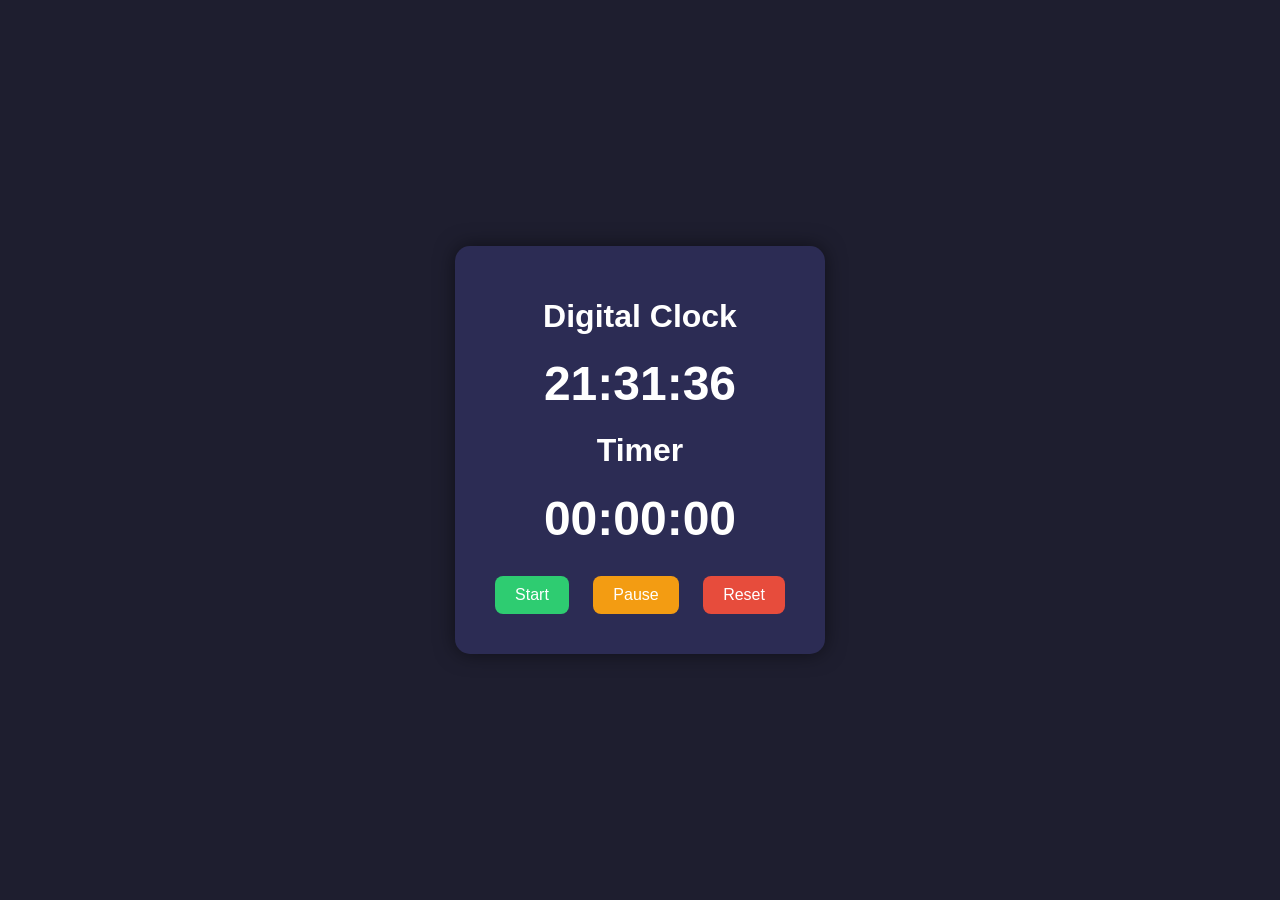
<file: mini projecct1/index.html>
<!DOCTYPE html>
<html lang="en">
<head>
    <meta charset="UTF-8">
    <meta name="viewport" content="width=device-width, initial-scale=1.0">
    <title>Digital Clock & Timer</title>
    <link rel="stylesheet" href="style.css">
</head>
<body>

    <div class="container">

        <h1>Digital Clock</h1>
        <div id="clock">00:00:00</div>

        <h1>Timer</h1>
        <div id="timer">00:00:00</div>

        <div class="buttons">
            <button id="startBtn">Start</button>
            <button id="pauseBtn">Pause</button>
            <button id="resetBtn">Reset</button>
        </div>

    </div>

    <script src="script.js"></script>
</body>
</html>
</file>
<file: mini projecct1/style.css>
body {
    margin: 0;
    padding: 0;
    background: #1e1e2f;
    color: white;
    font-family: Arial, sans-serif;
    display: flex;
    justify-content: center;
    align-items: center;
    height: 100vh;
}

.container {
    text-align: center;
    background: #2c2c54;
    padding: 30px;
    border-radius: 15px;
    box-shadow: 0 0 20px rgba(0,0,0,0.5);
}

#clock,
#timer {
    font-size: 3rem;
    margin: 20px 0;
    font-weight: bold;
}

.buttons button {
    padding: 10px 20px;
    margin: 10px;
    border: none;
    border-radius: 8px;
    cursor: pointer;
    font-size: 16px;
}

#startBtn {
    background: #2ecc71;
    color: white;
}

#pauseBtn {
    background: #f39c12;
    color: white;
}

#resetBtn {
    background: #e74c3c;
    color: white;
}

button:hover {
    opacity: 0.8;
}
</file>
